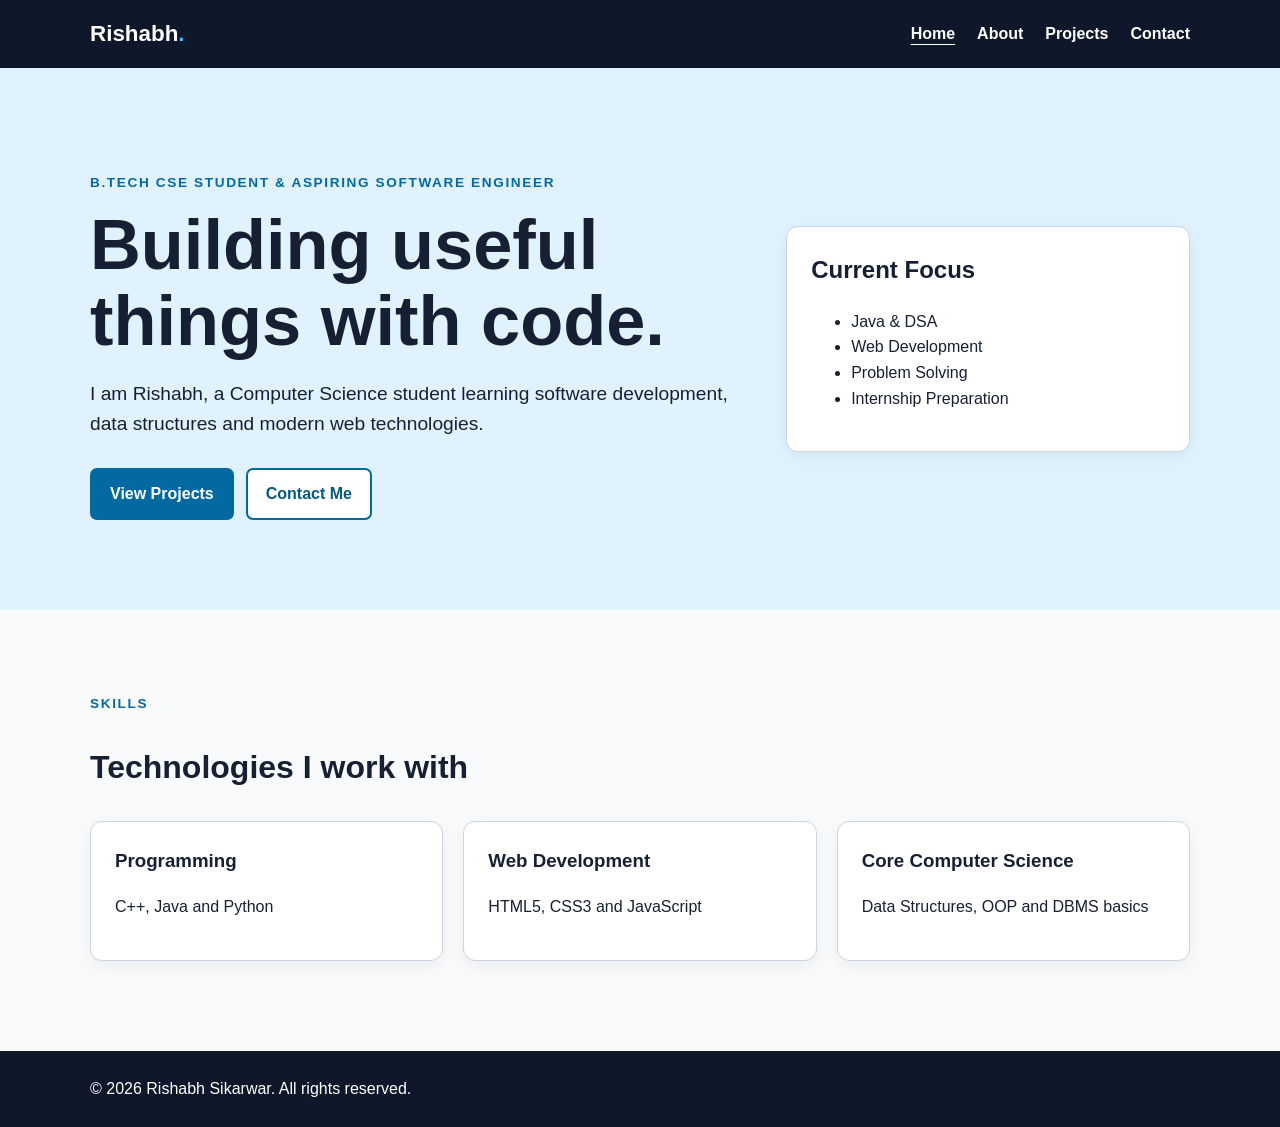
<file: index.html>
<!DOCTYPE html>
<html lang="en">
<head>
    <meta charset="UTF-8">

    <meta name="viewport" content="width=device-width, initial-scale=1.0">

    <meta name="description"
          content="Personal portfolio of Rishabh Sikarwar, a B.Tech Computer Science student and aspiring software engineer.">

    <meta name="keywords"
          content="portfolio, computer science, web developer, Java, Python, JavaScript">

    <meta name="author" content="Rishabh Sikarwar">

    <meta name="robots" content="index, follow">

    <title>Rishabh Sikarwar | Portfolio</title>

    <link rel="stylesheet" href="css/style.css">

    <script defer src="js/script.js"></script>
</head>

<body>

    <!-- Skip navigation for keyboard and screen-reader users -->
    <a class="skip-link" href="#main-content">
        Skip to main content
    </a>

    <!-- Header -->
    <header class="site-header">

        <div class="container header-inner">

            <a href="index.html"
               class="logo"
               aria-label="Rishabh Sikarwar Home">
                Rishabh<span>.</span>
            </a>

            <button
                class="menu-toggle"
                type="button"
                aria-expanded="false"
                aria-controls="primary-nav">
                Menu
            </button>

            <!-- Navigation -->
            <nav id="primary-nav" aria-label="Primary navigation">

                <ul>
                    <li>
                        <a href="index.html" aria-current="page">
                            Home
                        </a>
                    </li>

                    <li>
                        <a href="about.html">
                            About
                        </a>
                    </li>

                    <li>
                        <a href="projects.html">
                            Projects
                        </a>
                    </li>

                    <li>
                        <a href="contact.html">
                            Contact
                        </a>
                    </li>
                </ul>

            </nav>

        </div>

    </header>


    <!-- Main content -->
    <main id="main-content">

        <!-- Hero section -->
        <section class="hero" aria-labelledby="hero-title">

            <div class="container hero-grid">

                <div>

                    <p class="eyebrow">
                        B.Tech CSE Student & Aspiring Software Engineer
                    </p>

                    <h1 id="hero-title">
                        Building useful things with code.
                    </h1>

                    <p class="lead">
                        I am Rishabh, a Computer Science student learning
                        software development, data structures and modern
                        web technologies.
                    </p>

                    <div class="actions">

                        <a class="button" href="projects.html">
                            View Projects
                        </a>

                        <a class="button secondary" href="contact.html">
                            Contact Me
                        </a>

                    </div>

                </div>


                <!-- Aside -->
                <aside class="hero-card"
                       aria-label="Portfolio highlights">

                    <h2>Current Focus</h2>

                    <ul>

                        <li>Java & DSA</li>

                        <li>Web Development</li>

                        <li>Problem Solving</li>

                        <li>Internship Preparation</li>

                    </ul>

                </aside>

            </div>

        </section>


        <!-- Skills -->
        <section class="section"
                 aria-labelledby="skills-title">

            <div class="container">

                <p class="eyebrow">
                    Skills
                </p>

                <h2 id="skills-title">
                    Technologies I work with
                </h2>


                <div class="cards">

                    <article class="card">

                        <h3>
                            Programming
                        </h3>

                        <p>
                            C++, Java and Python
                        </p>

                    </article>


                    <article class="card">

                        <h3>
                            Web Development
                        </h3>

                        <p>
                            HTML5, CSS3 and JavaScript
                        </p>

                    </article>


                    <article class="card">

                        <h3>
                            Core Computer Science
                        </h3>

                        <p>
                            Data Structures, OOP and DBMS basics
                        </p>

                    </article>

                </div>

            </div>

        </section>

    </main>


    <!-- Footer -->
    <footer class="site-footer">

        <div class="container">

            <p>
                &copy;
                <span id="year"></span>
                Rishabh Sikarwar.
                All rights reserved.
            </p>

        </div>

    </footer>

</body>
</html>
</file>
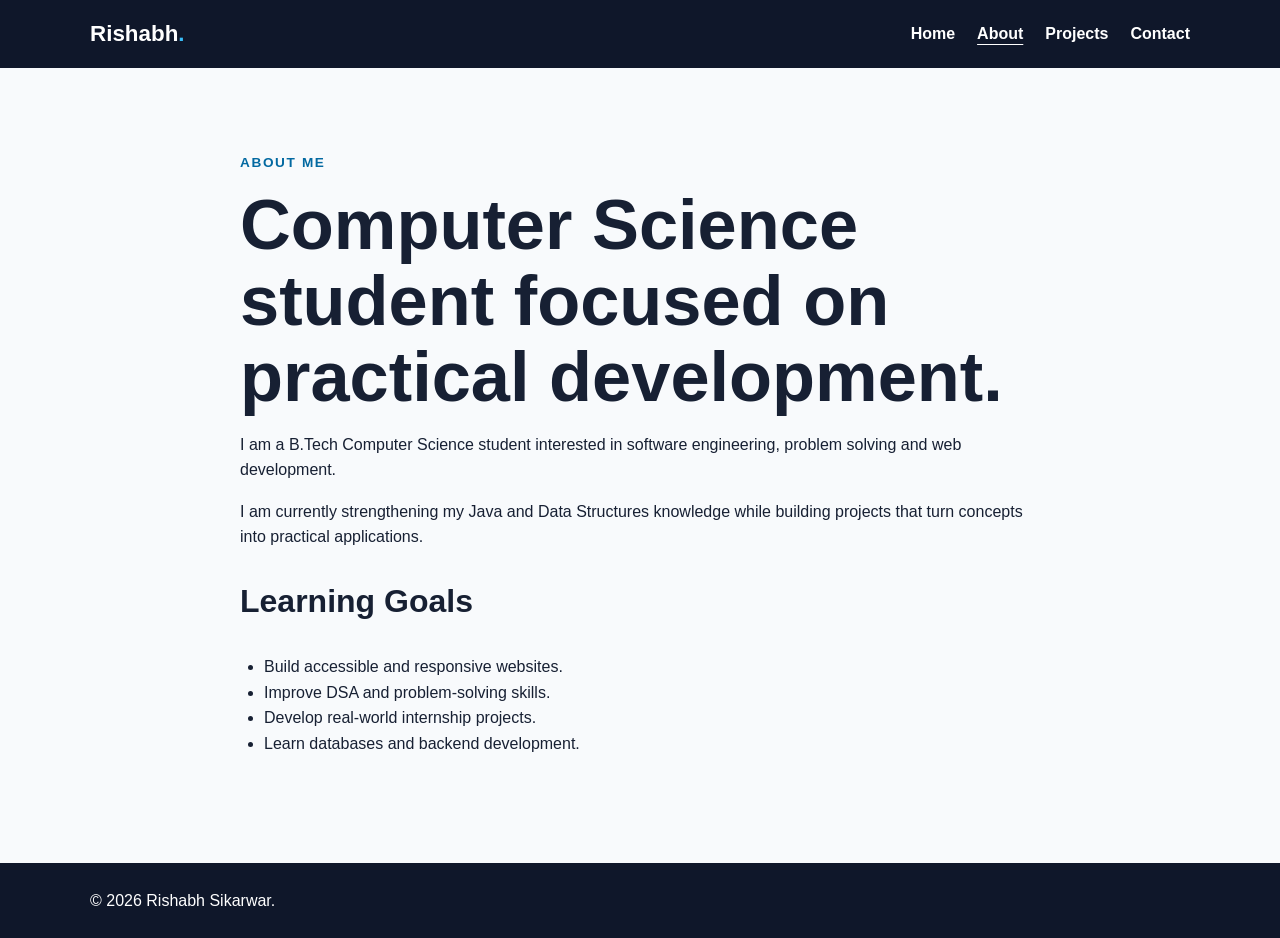
<file: about.html>
<!DOCTYPE html>
<html lang="en">

<head>

    <meta charset="UTF-8">

    <meta name="viewport"
          content="width=device-width, initial-scale=1.0">

    <meta name="description"
          content="About Rishabh Sikarwar, a B.Tech Computer Science student and aspiring software engineer.">

    <meta name="author"
          content="Rishabh Sikarwar">

    <meta name="robots"
          content="index, follow">

    <title>About | Rishabh Sikarwar</title>

    <link rel="stylesheet" href="css/style.css">

    <script defer src="js/script.js"></script>

</head>


<body>

<a class="skip-link" href="#main-content">
    Skip to main content
</a>


<header class="site-header">

    <div class="container header-inner">

        <a href="index.html"
           class="logo"
           aria-label="Rishabh Sikarwar Home">

            Rishabh<span>.</span>

        </a>


        <button
            class="menu-toggle"
            type="button"
            aria-expanded="false"
            aria-controls="primary-nav">

            Menu

        </button>


        <nav id="primary-nav"
             aria-label="Primary navigation">

            <ul>

                <li>
                    <a href="index.html">
                        Home
                    </a>
                </li>

                <li>
                    <a href="about.html"
                       aria-current="page">
                        About
                    </a>
                </li>

                <li>
                    <a href="projects.html">
                        Projects
                    </a>
                </li>

                <li>
                    <a href="contact.html">
                        Contact
                    </a>
                </li>

            </ul>

        </nav>

    </div>

</header>


<main id="main-content">

    <section class="section"
             aria-labelledby="about-title">

        <div class="container narrow">

            <p class="eyebrow">
                About Me
            </p>


            <h1 id="about-title">
                Computer Science student focused on practical development.
            </h1>


            <p>
                I am a B.Tech Computer Science student interested in
                software engineering, problem solving and web development.
            </p>


            <p>
                I am currently strengthening my Java and Data Structures
                knowledge while building projects that turn concepts
                into practical applications.
            </p>


            <h2>
                Learning Goals
            </h2>


            <ul class="check-list">

                <li>
                    Build accessible and responsive websites.
                </li>

                <li>
                    Improve DSA and problem-solving skills.
                </li>

                <li>
                    Develop real-world internship projects.
                </li>

                <li>
                    Learn databases and backend development.
                </li>

            </ul>

        </div>

    </section>

</main>


<footer class="site-footer">

    <div class="container">

        <p>
            &copy;
            <span id="year"></span>
            Rishabh Sikarwar.
        </p>

    </div>

</footer>

</body>
</html>
</file>
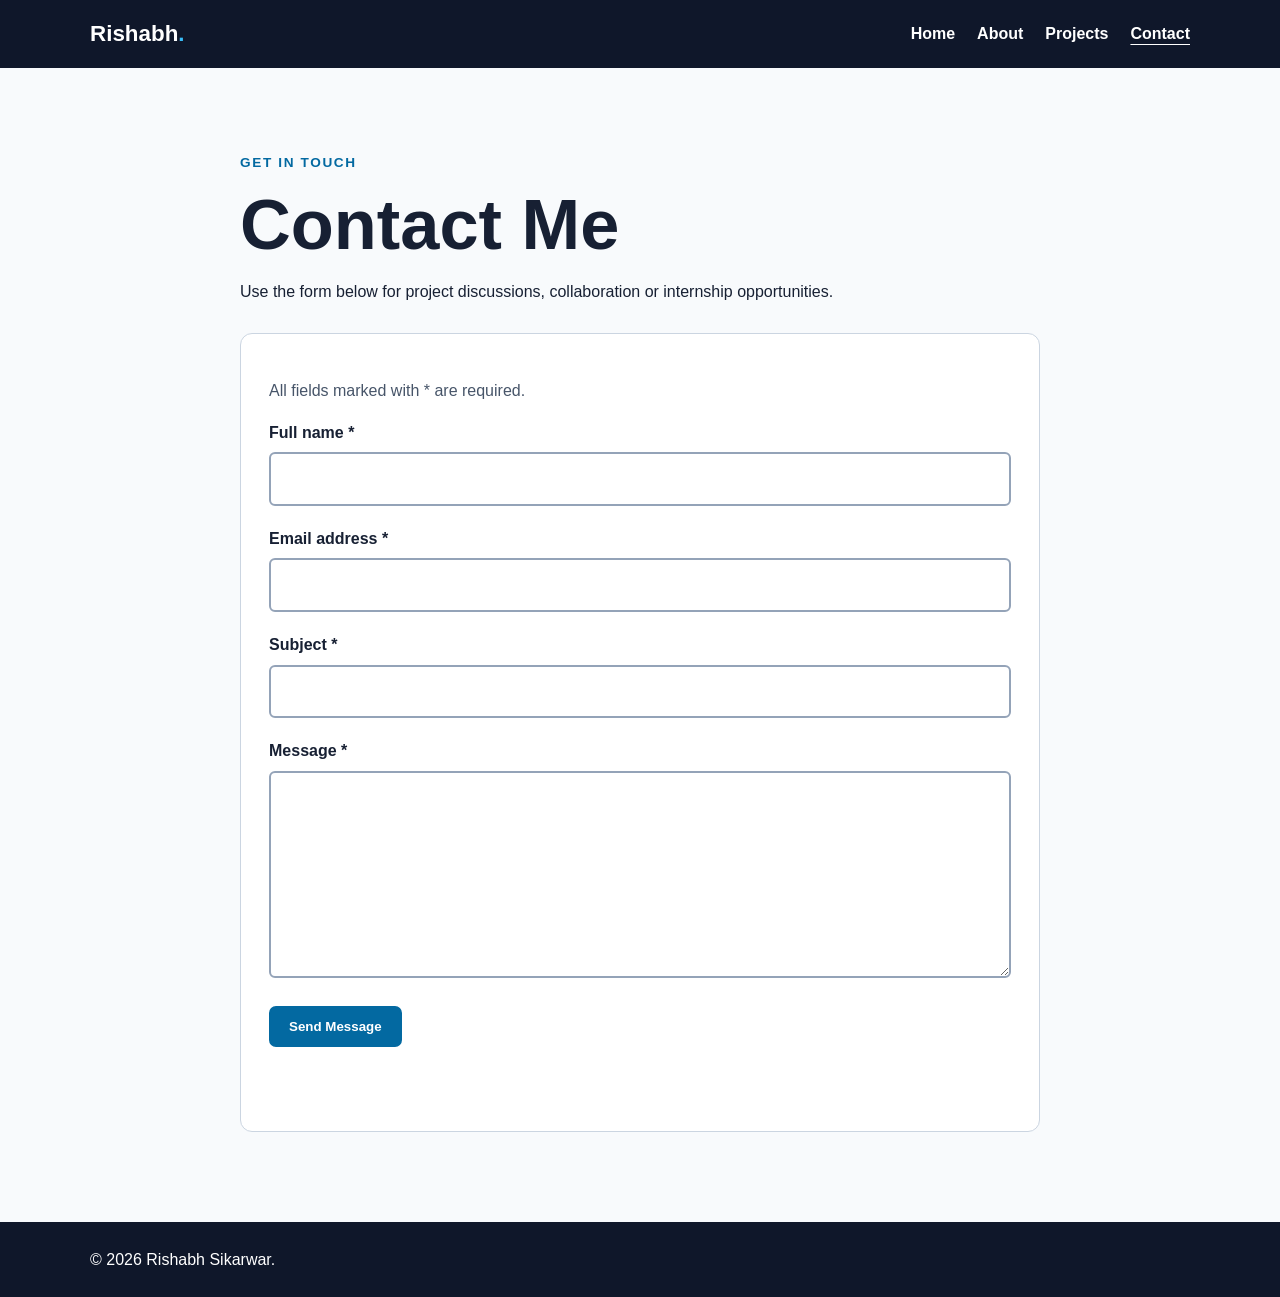
<file: contact.html>
<!DOCTYPE html>
<html lang="en">

<head>

    <meta charset="UTF-8">

    <meta name="viewport"
          content="width=device-width, initial-scale=1.0">

    <meta name="description"
          content="Contact Rishabh Sikarwar for projects, collaboration and internship opportunities.">

    <meta name="author"
          content="Rishabh Sikarwar">

    <meta name="robots"
          content="index, follow">

    <title>Contact | Rishabh Sikarwar</title>

    <link rel="stylesheet" href="css/style.css">

    <script defer src="js/script.js"></script>

</head>


<body>

<a class="skip-link" href="#main-content">
    Skip to main content
</a>


<header class="site-header">

    <div class="container header-inner">

        <a href="index.html"
           class="logo"
           aria-label="Rishabh Sikarwar Home">

            Rishabh<span>.</span>

        </a>


        <button
            class="menu-toggle"
            type="button"
            aria-expanded="false"
            aria-controls="primary-nav">

            Menu

        </button>


        <nav id="primary-nav"
             aria-label="Primary navigation">

            <ul>

                <li>
                    <a href="index.html">
                        Home
                    </a>
                </li>

                <li>
                    <a href="about.html">
                        About
                    </a>
                </li>

                <li>
                    <a href="projects.html">
                        Projects
                    </a>
                </li>

                <li>
                    <a href="contact.html"
                       aria-current="page">
                        Contact
                    </a>
                </li>

            </ul>

        </nav>

    </div>

</header>


<main id="main-content">

    <section class="section"
             aria-labelledby="contact-title">

        <div class="container narrow">

            <p class="eyebrow">
                Get In Touch
            </p>


            <h1 id="contact-title">
                Contact Me
            </h1>


            <p>
                Use the form below for project discussions,
                collaboration or internship opportunities.
            </p>


            <form id="contact-form"
                  class="contact-form"
                  novalidate
                  aria-describedby="form-help">


                <p id="form-help"
                   class="form-help">

                    All fields marked with
                    <span aria-hidden="true">*</span>
                    are required.

                </p>


                <!-- Name -->

                <div class="form-group">

                    <label for="name">
                        Full name
                        <span aria-hidden="true">*</span>
                    </label>

                    <input
                        id="name"
                        name="name"
                        type="text"
                        autocomplete="name"
                        required
                        aria-required="true">

                </div>


                <!-- Email -->

                <div class="form-group">

                    <label for="email">
                        Email address
                        <span aria-hidden="true">*</span>
                    </label>

                    <input
                        id="email"
                        name="email"
                        type="email"
                        autocomplete="email"
                        required
                        aria-required="true">

                </div>


                <!-- Subject -->

                <div class="form-group">

                    <label for="subject">
                        Subject
                        <span aria-hidden="true">*</span>
                    </label>

                    <input
                        id="subject"
                        name="subject"
                        type="text"
                        required
                        aria-required="true">

                </div>


                <!-- Message -->

                <div class="form-group">

                    <label for="message">
                        Message
                        <span aria-hidden="true">*</span>
                    </label>

                    <textarea
                        id="message"
                        name="message"
                        rows="7"
                        required
                        aria-required="true">
                    </textarea>

                </div>


                <button
                    class="button"
                    type="submit">

                    Send Message

                </button>


                <!-- Screen reader friendly status -->

                <p
                    id="form-status"
                    class="status"
                    role="status"
                    aria-live="polite">
                </p>

            </form>

        </div>

    </section>

</main>


<footer class="site-footer">

    <div class="container">

        <p>
            &copy;
            <span id="year"></span>
            Rishabh Sikarwar.
        </p>

    </div>

</footer>

</body>
</html>
</file>
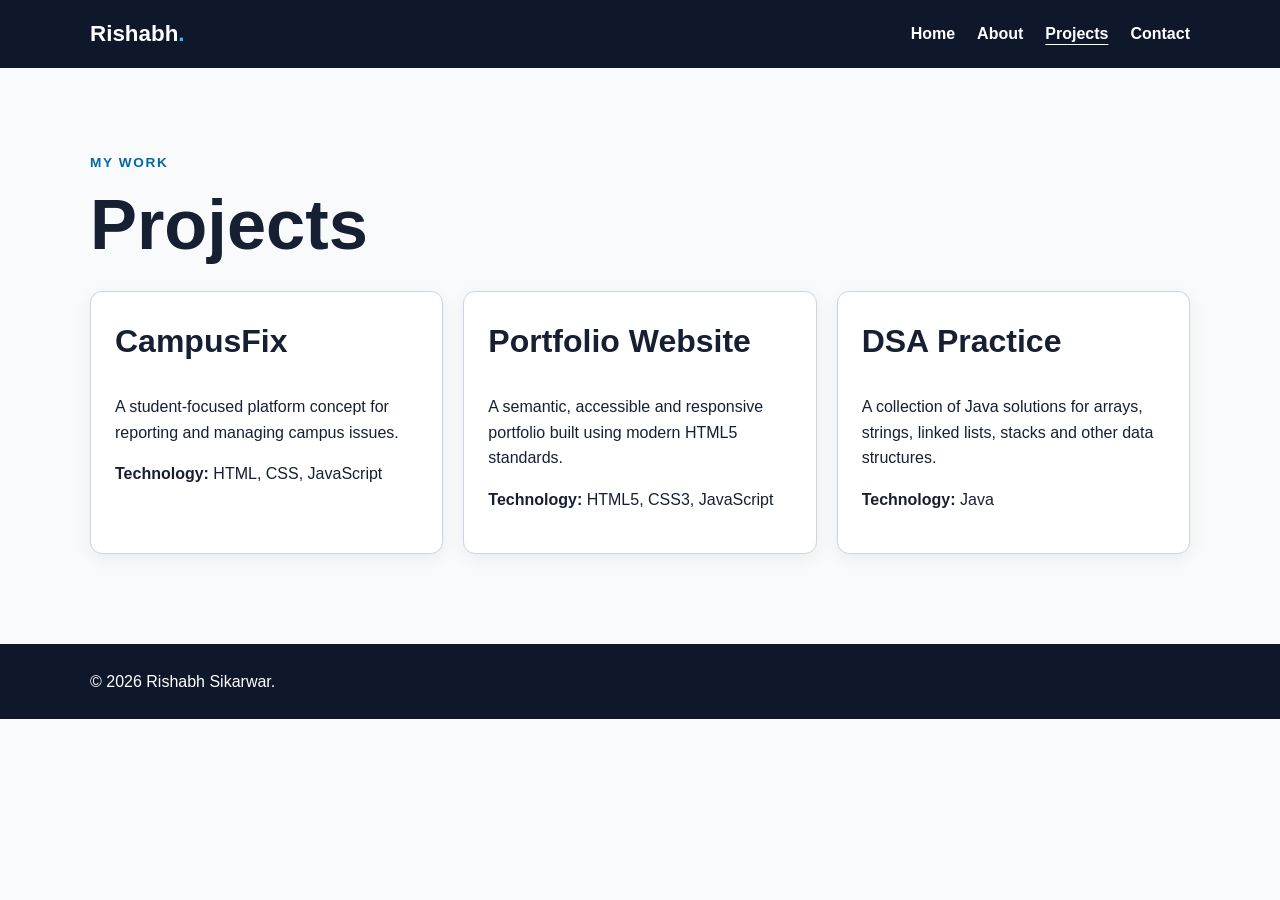
<file: projects.html>
<!DOCTYPE html>
<html lang="en">

<head>

    <meta charset="UTF-8">

    <meta name="viewport"
          content="width=device-width, initial-scale=1.0">

    <meta name="description"
          content="Projects created by Rishabh Sikarwar using HTML, CSS, JavaScript and Java.">

    <meta name="author"
          content="Rishabh Sikarwar">

    <meta name="robots"
          content="index, follow">

    <title>Projects | Rishabh Sikarwar</title>

    <link rel="stylesheet" href="css/style.css">

    <script defer src="js/script.js"></script>

</head>


<body>

<a class="skip-link" href="#main-content">
    Skip to main content
</a>


<header class="site-header">

    <div class="container header-inner">

        <a href="index.html"
           class="logo"
           aria-label="Rishabh Sikarwar Home">

            Rishabh<span>.</span>

        </a>


        <button
            class="menu-toggle"
            type="button"
            aria-expanded="false"
            aria-controls="primary-nav">

            Menu

        </button>


        <nav id="primary-nav"
             aria-label="Primary navigation">

            <ul>

                <li>
                    <a href="index.html">
                        Home
                    </a>
                </li>

                <li>
                    <a href="about.html">
                        About
                    </a>
                </li>

                <li>
                    <a href="projects.html"
                       aria-current="page">
                        Projects
                    </a>
                </li>

                <li>
                    <a href="contact.html">
                        Contact
                    </a>
                </li>

            </ul>

        </nav>

    </div>

</header>


<main id="main-content">

    <section class="section"
             aria-labelledby="projects-title">

        <div class="container">

            <p class="eyebrow">
                My Work
            </p>


            <h1 id="projects-title">
                Projects
            </h1>


            <div class="cards project-grid">


                <article class="card project-card">

                    <h2>
                        CampusFix
                    </h2>

                    <p>
                        A student-focused platform concept for reporting
                        and managing campus issues.
                    </p>

                    <p>
                        <strong>Technology:</strong>
                        HTML, CSS, JavaScript
                    </p>

                </article>


                <article class="card project-card">

                    <h2>
                        Portfolio Website
                    </h2>

                    <p>
                        A semantic, accessible and responsive portfolio
                        built using modern HTML5 standards.
                    </p>

                    <p>
                        <strong>Technology:</strong>
                        HTML5, CSS3, JavaScript
                    </p>

                </article>


                <article class="card project-card">

                    <h2>
                        DSA Practice
                    </h2>

                    <p>
                        A collection of Java solutions for arrays,
                        strings, linked lists, stacks and other
                        data structures.
                    </p>

                    <p>
                        <strong>Technology:</strong>
                        Java
                    </p>

                </article>


            </div>

        </div>

    </section>

</main>


<footer class="site-footer">

    <div class="container">

        <p>
            &copy;
            <span id="year"></span>
            Rishabh Sikarwar.
        </p>

    </div>

</footer>

</body>
</html>
</file>
<file: css/style.css>
/* =========================
   GLOBAL
========================= */

/* =========================
CSS VARIABLES / THEME
========================= */

:root {
--bg-color: #f8fafc;
--text-color: #172033;
--primary-color: #0369a1;
--header-bg: #0f172a;
--card-bg: #ffffff;
--border-color: #cbd5e1;
--hero-bg: #e0f2fe;
--shadow: 0 5px 18px rgba(15, 23, 42, 0.06);
}

* {
    box-sizing: border-box;
}


html {
    scroll-behavior: smooth;
}


body {
margin: 0;
font-family: Arial, Helvetica, sans-serif;
line-height: 1.6;
color: var(--text-color);
background: var(--bg-color);
}


a {
    color: #075985;
}


/* Keyboard focus */

a:focus-visible,
button:focus-visible,
input:focus-visible,
textarea:focus-visible {

    outline: 3px solid #f59e0b;

    outline-offset: 3px;
}


/* Container */

.container {

    width: min(1100px, 92%);

    margin: auto;
}


.narrow {

    max-width: 800px;
}


/* =========================
   SKIP LINK
========================= */

.skip-link {

    position: absolute;

    left: -9999px;

    top: auto;
}


.skip-link:focus {

    left: 10px;

    top: 10px;

    background: white;

    color: #111;

    padding: 10px;

    z-index: 100;
}


/* =========================
   HEADER
========================= */

.site-header {
background: var(--header-bg);
color: white;
position: sticky;
top: 0;
z-index: 10;
}


.header-inner {

    min-height: 68px;

    display: flex;

    align-items: center;

    justify-content: space-between;

    gap: 24px;
}


/* Logo */

.logo {

    color: white;

    text-decoration: none;

    font-size: 1.4rem;

    font-weight: 800;
}


.logo span {

    color: #38bdf8;
}


/* Navigation */

nav ul {

    display: flex;

    list-style: none;

    margin: 0;

    padding: 0;

    gap: 22px;
}


nav a {

    color: white;

    text-decoration: none;

    font-weight: 600;
}


nav a[aria-current="page"] {

    text-decoration: underline;

    text-underline-offset: 5px;
}


/* Mobile menu button */

.menu-toggle {

    display: none;

    background: transparent;

    color: white;

    border: 1px solid #94a3b8;

    border-radius: 6px;

    padding: 8px 12px;

    cursor: pointer;
}


/* =========================
   HERO
========================= */

.hero {
padding: 90px 0;
background: var(--hero-bg);
}


.hero-grid {

    display: grid;

    grid-template-columns: 1.6fr 1fr;

    gap: 50px;

    align-items: center;
}


.eyebrow {

    text-transform: uppercase;

    letter-spacing: .12em;

    font-weight: 800;

    color: #0369a1;

    font-size: .85rem;
}


h1 {

    font-size: clamp(2.2rem, 6vw, 4.4rem);

    line-height: 1.08;

    margin: .2em 0;
}


.lead {

    font-size: 1.2rem;

    max-width: 700px;
}


/* =========================
   BUTTONS
========================= */

.actions {

    display: flex;

    gap: 12px;

    flex-wrap: wrap;

    margin-top: 28px;
}


.button {

    display: inline-block;

    border: 2px solid var(--primary-color);

    background: var(--primary-color);

    color: white;

    padding: 11px 18px;

    border-radius: 7px;

    font-weight: 700;

    text-decoration: none;

    cursor: pointer;
}


.button:hover {

    background: #075985;
}


.button.secondary {

    background: white;

    color: #075985;
}


/* =========================
   CARDS
========================= */

.hero-card,
.card {
background: var(--card-bg);
color: var(--text-color);
border: 1px solid var(--border-color);
border-radius: 12px;
padding: 24px;
box-shadow: var(--shadow);
transition: transform 0.25s ease, box-shadow 0.25s ease;
}

.hero-card:hover,
.card:hover {
transform: translateY(-5px);
box-shadow: 0 12px 25px rgba(15, 23, 42, 0.12);
}


.hero-card h2 {

    margin-top: 0;
}


.cards {

    display: grid;

    grid-template-columns:
        repeat(3, 1fr);

    gap: 20px;

    margin-top: 28px;
}


.card h2,
.card h3 {

    margin-top: 0;
}


/* =========================
   SECTIONS
========================= */

.section {

    padding: 70px 0;
}


.section h2 {

    font-size: 2rem;
}


.check-list {

    padding-left: 24px;
}


/* =========================
   CONTACT FORM
========================= */

.contact-form {

    margin-top: 28px;

    background: white;

    border: 1px solid #cbd5e1;

    padding: 28px;

    border-radius: 12px;
}


.form-group {

    margin-bottom: 20px;
}


.form-group label {

    display: block;

    font-weight: 700;

    margin-bottom: 7px;
}


.form-group input,
.form-group textarea {

    width: 100%;

    font: inherit;

    padding: 12px;

    border: 2px solid #94a3b8;

    border-radius: 6px;

    background: white;

    color: #111827;
}


.form-group input:focus,
.form-group textarea:focus {

    border-color: #0369a1;
}


.form-help {

    color: #475569;
}


.status {

    min-height: 1.5em;

    font-weight: 700;
}


/* =========================
   FOOTER
========================= */

.site-footer {

    background: #0f172a;

    color: white;

    padding: 25px 0;

    margin-top: 20px;
}


.site-footer p {

    margin: 0;
}


/* =========================
   RESPONSIVE DESIGN
========================= */

@media (max-width: 700px) {

    .menu-toggle {

        display: block;
    }


    nav {

        display: none;

        width: 100%;
    }


    .header-inner {

        flex-wrap: wrap;

        padding: 10px 0;
    }


    nav.open {

        display: block;
    }


    nav ul {

        flex-direction: column;

        padding: 10px 0 15px;
    }


    .hero-grid {

        grid-template-columns: 1fr;
    }


    .cards {

        grid-template-columns: 1fr;
    }


    .hero {

        padding: 60px 0;
    }


    .section {

        padding: 50px 0;
    }

}


/* =========================
   REDUCED MOTION
========================= */

@media (prefers-reduced-motion: reduce) {

    html {

        scroll-behavior: auto;
    }

}

/* =========================
   DARK MODE
========================= */
@media (prefers-color-scheme: dark) {
    :root {
        --bg-color: #0f172a;
        --text-color: #e2e8f0;
        --primary-color: #0284c7;
        --header-bg: #020617;
        --card-bg: #1e293b;
        --border-color: #475569;
        --hero-bg: #172554;
        --shadow: 0 5px 18px rgba(0, 0, 0, 0.25);
    }
}

/* =========================
   ADVANCED RESPONSIVE DESIGN
========================= */

img {
    max-width: 100%;
    height: auto;
}

html {
    scroll-behavior: smooth;
}

@media (max-width: 768px) {
    .container {
        width: 90%;
    }

    .hero {
        padding: 50px 0;
    }

    .hero-card,
    .card {
        padding: 18px;
    }

    .nav-links {
        flex-wrap: wrap;
        gap: 10px;
    }

    h1 {
        font-size: 2rem;
    }
}

@media (max-width: 480px) {
    .button {
        padding: 9px 14px;
        font-size: 14px;
    }

    .hero {
        padding: 35px 0;
    }

    h1 {
        font-size: 1.7rem;
    }

    h2 {
        font-size: 1.4rem;
    }
}
</file>
